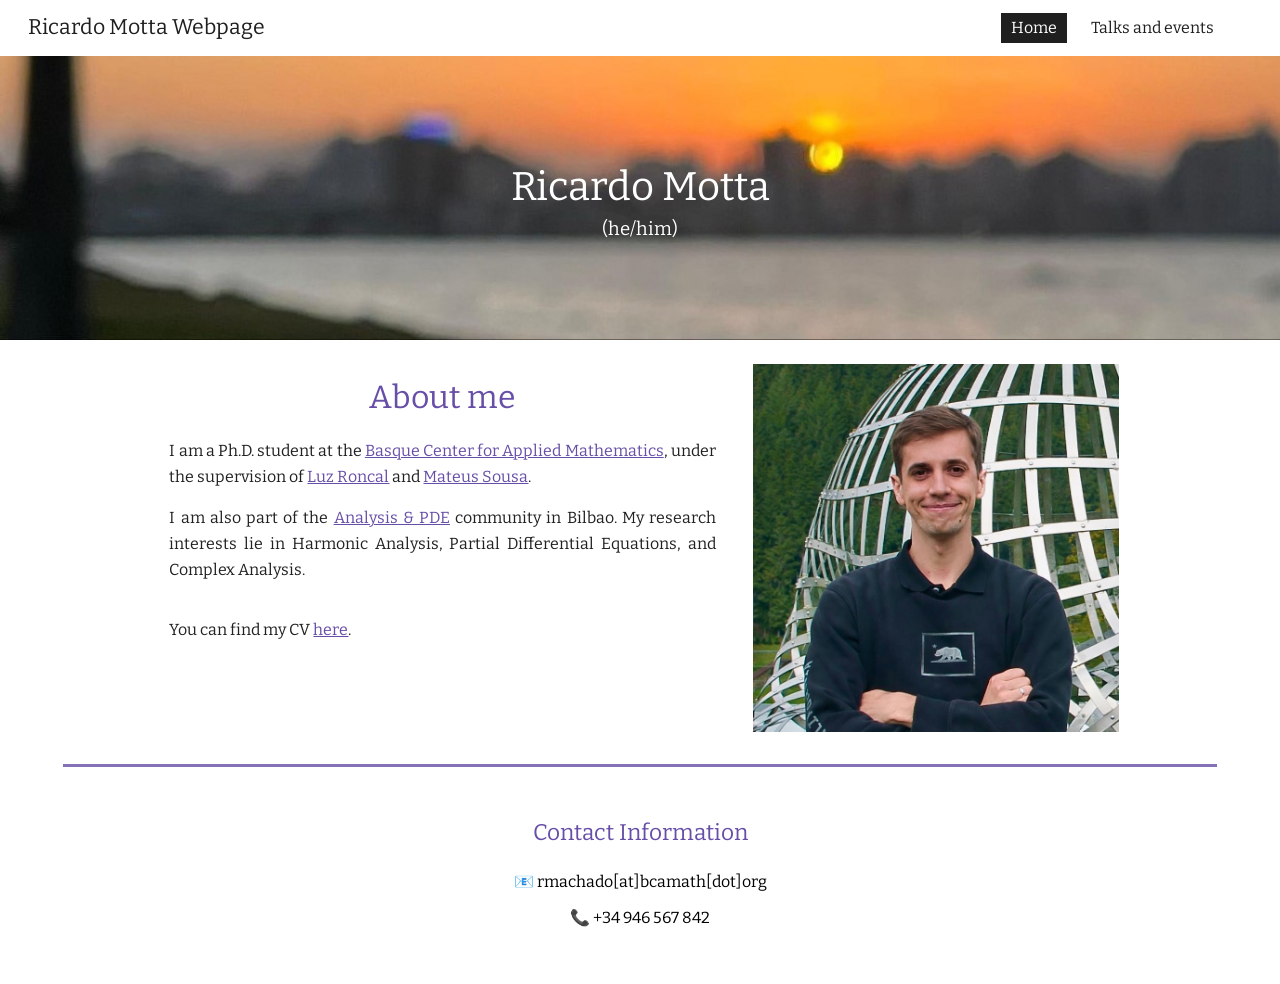
<file: index.html>
<!DOCTYPE html>
<html lang="en">

<head>
  <meta charset="utf-8">
  <meta name="viewport" content="width=device-width, initial-scale=1">
  <title>Ricardo Motta Webpage</title>
  <meta property="og:title" content="Ricardo Motta Webpage">
  <meta property="og:type" content="website">
  <link rel="stylesheet" href="assets/css/style.css">
  <script src="assets/js/main.js" defer></script>
</head>

<body>

  <!-- Top bar: site title and menu (the menu turns into a drawer on phones) -->
  <header class="topbar">
    <button class="menu-button" type="button" aria-label="Open menu" aria-expanded="false" aria-controls="menu">
      <svg viewBox="0 0 24 24" aria-hidden="true">
        <path d="M3 7h18M3 12h18M3 17h18" stroke="currentColor" stroke-width="2" fill="none" />
      </svg>
    </button>
    <a class="site-title" href="index.html">Ricardo Motta Webpage</a>
    <nav class="menu" id="menu" aria-label="Main menu">
      <ul>
        <li><a href="index.html" aria-current="page">Home</a></li>
        <li><a href="talks-and-events.html">Talks and events</a></li>
      </ul>
    </nav>
    <div class="backdrop"></div>
  </header>

  <main>

    <!-- Banner: to change the photo, change the file name below (leave out style="..." to use the default photo) -->
    <section class="banner" style="background-image: url('assets/images/homepg.jpg')">
      <div class="container">
        <div class="row">
          <div class="col col-12">
            <div class="box">
              <h1 class="banner-title">Ricardo Motta</h1>
              <p class="banner-subtitle">(he/him)</p>
            </div>
          </div>
        </div>
      </div>
    </section>

    <!-- About me (text on the left, photo on the right) -->
    <section class="section">
      <div class="container">
        <div class="row">
          <div class="col col-6">
            <div class="box">
              <h2 class="center">About me</h2>
              <p class="justify">I am a Ph.D. student at the <a href="https://www.bcamath.org/en" target="_blank"
                  rel="noopener">Basque Center for Applied Mathematics</a>, under the supervision of <a
                  href="https://sites.google.com/view/luzroncal" target="_blank" rel="noopener">Luz Roncal</a> and <a
                  href="https://sites.google.com/view/mateus-sousa" target="_blank" rel="noopener">Mateus Sousa</a>.</p>
              <p class="justify">I am also part of the <a href="https://sites.google.com/view/apdebilbao"
                  target="_blank" rel="noopener">Analysis &amp; PDE</a> community in Bilbao. My research interests lie
                in Harmonic Analysis, Partial Differential Equations, and Complex Analysis.</p>
              <br>
              <p>You can find my CV <a
                  href="https://drive.google.com/file/d/1EZCPPfzmLNRPBYPL_T8WK_rPiMproRxJ/view?usp=sharing"
                  target="_blank" rel="noopener">here</a>.</p>
            </div>
          </div>
          <div class="col col-4">
            <img class="photo" src="assets/images/profile.jpg" alt="Ricardo Motta">
          </div>
        </div>
      </div>
    </section>

    <!-- Divider line -->
    <section class="section divider-section">
      <div class="container">
        <div class="row">
          <div class="col col-12">
            <hr class="divider">
          </div>
        </div>
      </div>
    </section>

    <!-- Contact -->
    <section class="section">
      <div class="container">
        <div class="row">
          <div class="col col-10">
            <div class="box center contact">
              <h3>Contact Information</h3>
              <p>📧 rmachado[at]bcamath[dot]org</p>
              <p class="phone">📞 +34 946 567 842</p>
              <br>
            </div>
          </div>
        </div>
      </div>
    </section>

  </main>

</body>

</html>
</file>
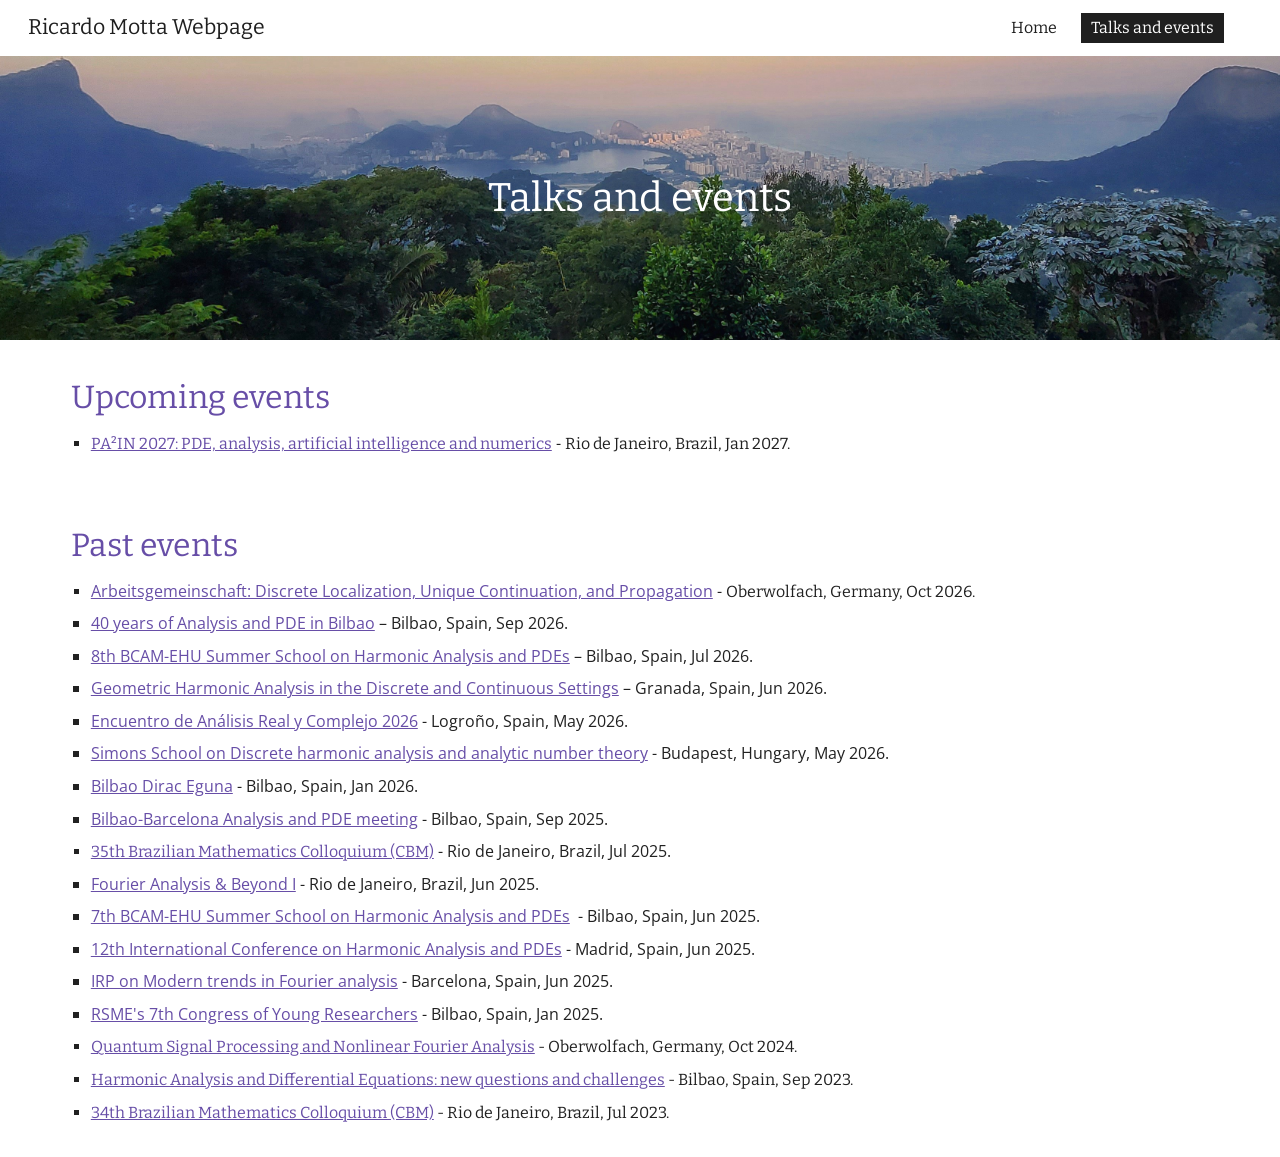
<file: talks-and-events.html>
<!DOCTYPE html>
<html lang="en">

<head>
  <meta charset="utf-8">
  <meta name="viewport" content="width=device-width, initial-scale=1">
  <title>Ricardo Motta Webpage - Talks and events</title>
  <meta property="og:title" content="Ricardo Motta Webpage - Talks and events">
  <meta property="og:type" content="website">
  <link rel="stylesheet" href="assets/css/style.css">
  <script src="assets/js/main.js" defer></script>
</head>

<body>

  <!-- Top bar: site title and menu (the menu turns into a drawer on phones) -->
  <header class="topbar">
    <button class="menu-button" type="button" aria-label="Open menu" aria-expanded="false" aria-controls="menu">
      <svg viewBox="0 0 24 24" aria-hidden="true">
        <path d="M3 7h18M3 12h18M3 17h18" stroke="currentColor" stroke-width="2" fill="none" />
      </svg>
    </button>
    <a class="site-title" href="index.html">Ricardo Motta Webpage</a>
    <nav class="menu" id="menu" aria-label="Main menu">
      <ul>
        <li><a href="index.html">Home</a></li>
        <li><a href="talks-and-events.html" aria-current="page">Talks and events</a></li>
      </ul>
    </nav>
    <div class="backdrop"></div>
  </header>

  <main>

    <!-- Banner -->
    <section class="banner">
      <div class="container">
        <div class="row">
          <div class="col col-12">
            <div class="box">
              <h1 class="banner-title">Talks and events</h1>
            </div>
          </div>
        </div>
      </div>
    </section>

    <!-- Upcoming events -->
    <section class="section">
      <div class="container">
        <div class="row">
          <div class="col col-12">
            <div class="box">
              <h2>Upcoming events</h2>
              <ul class="events">
                <li><a href="https://pa2inconference.pythonanywhere.com/" target="_blank" rel="noopener">PA²IN 2027:
                    PDE, analysis, artificial intelligence and numerics</a><span class="os"> - </span>Rio de Janeiro,
                  Brazil, Jan 2027.</li>
              </ul>
            </div>
          </div>
        </div>
      </div>
    </section>

    <!-- Past events: one <li> per event; class="os" marks text in the font Open Sans -->
    <section class="section">
      <div class="container">
        <div class="row">
          <div class="col col-12">
            <div class="box">
              <h2>Past events</h2>
              <ul class="events">
                <li><a class="os" href="https://www.mfo.de/www/activity/2641" target="_blank"
                    rel="noopener">Arbeitsgemeinschaft: Discrete Localization, Unique Continuation, and
                    Propagation</a><span class="os"> - </span>Oberwolfach, Germany, Oct 2026.</li>
                <li class="os"><a href="https://sites.google.com/view/apde-bilbao-40/home" target="_blank"
                    rel="noopener">40 years of Analysis and PDE in Bilbao</a> – Bilbao, Spain, Sep 2026.</li>
                <li class="os"><a href="https://sites.google.com/view/hapde2026/" target="_blank" rel="noopener">8th
                    BCAM-EHU Summer School on Harmonic Analysis and PDEs</a> – Bilbao, Spain, Jul 2026.</li>
                <li class="os"><a href="https://www.birs.ca/events/2026/5-day-workshops/26w5554" target="_blank"
                    rel="noopener">Geometric Harmonic Analysis in the Discrete and Continuous Settings</a> – Granada,
                  Spain, Jun 2026.</li>
                <li class="os"><a href="https://earco.unirioja.es/" target="_blank" rel="noopener">Encuentro de Análisis
                    Real y Complejo 2026</a> - Logroño, Spain, May 2026.</li>
                <li class="os"><a
                    href="https://site.pheedloop.com/event/summerschooldiscreteharmonicanalysisandanalyticnumbertheory/home/"
                    target="_blank" rel="noopener">Simons School on Discrete harmonic analysis and analytic number
                    theory</a> - Budapest, Hungary, May 2026.</li>
                <li class="os"><a href="https://www.basquequantum.eus/es/eventos/bilbao-dirac-eguna-2026"
                    target="_blank" rel="noopener">Bilbao Dirac Eguna</a> - Bilbao, Spain, Jan 2026.</li>
                <li class="os"><a href="https://www.bcamath.org/events/biobcnapde/en/" target="_blank"
                    rel="noopener">Bilbao-Barcelona Analysis and PDE meeting</a> - Bilbao, Spain, Sep 2025.</li>
                <li><a href="https://impa.br/evento/35o-coloquio-brasileiro-de-matematica/" target="_blank"
                    rel="noopener">35th Brazilian Mathematics Colloquium (CBM)</a><span class="os"> - Rio de Janeiro,
                    Brazil, Jul 2025.</span></li>
                <li class="os"><a href="https://sites.google.com/view/fab2025" target="_blank" rel="noopener">Fourier
                    Analysis &amp; Beyond I</a> - Rio de Janeiro, Brazil, Jun 2025.</li>
                <li class="os"><a href="https://sites.google.com/view/hapde2025" target="_blank" rel="noopener">7th
                    BCAM-EHU Summer School on Harmonic Analysis and PDEs</a> &nbsp;- Bilbao, Spain, Jun 2025.</li>
                <li class="os"><a href="https://www.icmat.es/congresos/2025/Escorial/index.php" target="_blank"
                    rel="noopener">12th International Conference on Harmonic Analysis and PDEs</a> - Madrid, Spain, Jun
                  2025.</li>
                <li class="os"><a href="https://www.crm.cat/irp-modern-trends-in-fourier-analysis/" target="_blank"
                    rel="noopener">IRP on Modern trends in Fourier analysis</a> - Barcelona, Spain, Jun 2025.</li>
                <li class="os"><a href="https://jovenes2025.rsme.es/index_en.html" target="_blank" rel="noopener">RSME's
                    7th Congress of Young Researchers</a> - Bilbao, Spain, Jan 2025.</li>
                <li><a href="https://www.mfo.de/occasion/2441/www_view" target="_blank" rel="noopener">Quantum Signal
                    Processing and Nonlinear Fourier Analysis</a> - Oberwolfach, Germany, Oct 2024.</li>
                <li><a href="https://sites.google.com/bcamath.org/hadeconference/home" target="_blank"
                    rel="noopener">Harmonic Analysis and Differential Equations: new questions and challenges</a> -
                  Bilbao, Spain, Sep 2023.</li>
                <li><a href="https://impa.br/eventos-do-impa/2023-2/34o-coloquio-brasileiro-de-matematica-cbm/"
                    target="_blank" rel="noopener">34th Brazilian Mathematics Colloquium (CBM)</a> - Rio de Janeiro,
                  Brazil, Jul 2023.</li>
              </ul>
            </div>
          </div>
        </div>
      </div>
    </section>

  </main>

</body>

</html>
</file>
<file: assets/css/style.css>
/* ==========================================================================
   Ricardo Motta - stylesheet
   Recreates the look of the original Google Site (theme "Impression").

   Colours used throughout (change them here):
     --accent  purple for headings, links and the divider line
     --text    body text
     --dark    site title, menu text and the highlighted menu item

   Page building blocks (see index.html):
     .topbar      fixed white bar with the site title and the menu
     .banner      large photo with the page title
     .section     a horizontal band of content
     .container   centres the content (max 1280px wide)
     .row / .col  columns; .col-12 = full width, .col-10, .col-6, .col-4
     .box         text block with a little inner padding
   ========================================================================== */

/* Fonts: local copies of Bitter and Open Sans (SIL Open Font License, see assets/fonts) */
@font-face {
  font-family: 'Bitter';
  font-style: normal;
  font-weight: 400;
  font-display: swap;
  src: url('../fonts/bitter-latin-ext.woff2') format('woff2');
  unicode-range: U+0100-02BA, U+02BD-02C5, U+02C7-02CC, U+02CE-02D7, U+02DD-02FF, U+0304, U+0308, U+0329, U+1D00-1DBF, U+1E00-1E9F, U+1EF2-1EFF, U+2020, U+20A0-20AB, U+20AD-20C4, U+2113, U+2C60-2C7F, U+A720-A7FF;
}
@font-face {
  font-family: 'Bitter';
  font-style: normal;
  font-weight: 400;
  font-display: swap;
  src: url('../fonts/bitter-latin.woff2') format('woff2');
  unicode-range: U+0000-00FF, U+0131, U+0152-0153, U+02BB-02BC, U+02C6, U+02DA, U+02DC, U+0304, U+0308, U+0329, U+2000-206F, U+20AC, U+2122, U+2191, U+2193, U+2212, U+2215, U+FEFF, U+FFFD;
}
@font-face {
  font-family: 'Bitter';
  font-style: normal;
  font-weight: 700;
  font-display: swap;
  src: url('../fonts/bitter-latin-ext.woff2') format('woff2');
  unicode-range: U+0100-02BA, U+02BD-02C5, U+02C7-02CC, U+02CE-02D7, U+02DD-02FF, U+0304, U+0308, U+0329, U+1D00-1DBF, U+1E00-1E9F, U+1EF2-1EFF, U+2020, U+20A0-20AB, U+20AD-20C4, U+2113, U+2C60-2C7F, U+A720-A7FF;
}
@font-face {
  font-family: 'Bitter';
  font-style: normal;
  font-weight: 700;
  font-display: swap;
  src: url('../fonts/bitter-latin.woff2') format('woff2');
  unicode-range: U+0000-00FF, U+0131, U+0152-0153, U+02BB-02BC, U+02C6, U+02DA, U+02DC, U+0304, U+0308, U+0329, U+2000-206F, U+20AC, U+2122, U+2191, U+2193, U+2212, U+2215, U+FEFF, U+FFFD;
}
@font-face {
  font-family: 'Open Sans';
  font-style: normal;
  font-weight: 400;
  font-display: swap;
  src: url('../fonts/open-sans-latin-ext.woff2') format('woff2');
  unicode-range: U+0100-02BA, U+02BD-02C5, U+02C7-02CC, U+02CE-02D7, U+02DD-02FF, U+0304, U+0308, U+0329, U+1D00-1DBF, U+1E00-1E9F, U+1EF2-1EFF, U+2020, U+20A0-20AB, U+20AD-20C4, U+2113, U+2C60-2C7F, U+A720-A7FF;
}
@font-face {
  font-family: 'Open Sans';
  font-style: normal;
  font-weight: 400;
  font-display: swap;
  src: url('../fonts/open-sans-latin.woff2') format('woff2');
  unicode-range: U+0000-00FF, U+0131, U+0152-0153, U+02BB-02BC, U+02C6, U+02DA, U+02DC, U+0304, U+0308, U+0329, U+2000-206F, U+20AC, U+2122, U+2191, U+2193, U+2212, U+2215, U+FEFF, U+FFFD;
}

:root {
  --accent: #674ea7;
  --text: #212121;
  --dark: #1f1f1f;
  --bar-height: 56px;
}

*, *::before, *::after { box-sizing: border-box; }

html {
  -webkit-text-size-adjust: 100%;
  text-size-adjust: 100%;
  scroll-padding-top: var(--bar-height);
}

body {
  margin: 0;
  background: #fff;
  color: var(--text);
  font-family: Bitter, Georgia, serif;
  font-size: 16px;
}

a { color: var(--accent); }

/* ---------- Top bar ---------- */

.topbar {
  position: fixed;
  top: 0;
  left: 0;
  right: 0;
  z-index: 20;
  display: flex;
  align-items: center;
  height: var(--bar-height);
  padding: 0 48px 0 16px;
  background: #fff;
  white-space: nowrap;
}

.site-title {
  display: inline-block;
  max-width: 380px;
  overflow: hidden;
  text-overflow: ellipsis;
  padding: 16px 12px;
  color: var(--dark);
  font-size: 21.3333px;           /* 16pt */
  line-height: 1;
  text-decoration: none;
}

.menu { margin-left: auto; }

.menu ul {
  display: flex;
  margin: 0;
  padding: 0;
  list-style: none;
}

.menu li {
  margin-right: 2px;
  padding: 10px 6px;
}

.menu li:hover { opacity: 0.7; }

.menu a {
  display: inline-block;
  padding: 0 10px;
  color: var(--dark);
  font-size: 16px;                /* 12pt */
  line-height: 1.88;
  text-decoration: none;
}

.menu a[aria-current="page"] {
  background: var(--dark);
  color: #fff;
}

.menu-button,
.backdrop { display: none; }

/* ---------- Banner (page title over a photo) ---------- */

.banner {
  position: relative;
  display: flex;
  align-items: center;
  height: 340px;
  padding: 112px 0 56px;          /* the top 56px sit under the fixed top bar */
  background-image: url("../images/banner.jpg");   /* default photo */
  background-position: left top;
  background-repeat: no-repeat;
  background-size: cover;
  color: #fff;
  text-align: center;
}

/* For a different photo on one page, put the image in assets/images/ and set it
   on that page's banner, directly in the HTML (nothing to change here):
   <section class="banner" style="background-image: url('assets/images/other.jpg')"> */

.banner .container { width: 100%; }

.banner-title {
  margin: 0;
  font-size: 40px;                /* 30pt */
  font-weight: 400;
  line-height: 64px;
}

.banner .banner-subtitle {
  margin: 0;
  font-size: 18.6667px;           /* 14pt */
  line-height: 1.164;
}

/* ---------- Sections, columns and text blocks ---------- */

.section { padding: 24px 0; }

.container {
  max-width: 1280px;
  margin: 0 auto;
  padding: 0 48px;
}

.row {
  display: flex;
  flex-wrap: wrap;
  align-items: flex-start;
  justify-content: center;
}

.col { padding: 0 1.25%; }
.col-12 { flex: 0 0 100%; max-width: 100%; }
.col-10 { flex: 0 0 83.3333%; max-width: 83.3333%; }
.col-6 { flex: 0 0 50%; max-width: 50%; }
.col-4 { flex: 0 0 33.3333%; max-width: 33.3333%; }

.box {
  padding: 8px;
  line-height: 1.15;              /* sets the height of an empty line (<br>) */
}

.box p {
  margin: 15px 0 0;
  line-height: 26px;
}

.box > :first-child { margin-top: 0; }

.center { text-align: center; }
.justify { text-align: justify; }

/* "Heading" text style */
h2 {
  margin: 0;
  color: var(--accent);
  font-size: 32px;                /* 24pt */
  font-weight: 400;
  line-height: 1.6;
}

/* "Subheading" text style */
h3 {
  margin: 0;
  color: var(--accent);
  font-size: 22.6667px;           /* 17pt */
  font-weight: 400;
  line-height: 1.6;
}

.photo {
  display: block;
  width: 100%;
  height: auto;
}

.divider-section { padding: 0; }

.divider {
  height: 3px;
  margin: 8px 0 7px;
  border: 0;
  background: var(--accent);
  opacity: 0.8;
}

/* Contact block on the home page */
.contact h3 { line-height: 2.4; }

.box.contact p {
  margin: 0;
  color: #000;
  line-height: 41.6px;
}

.box.contact p.phone { line-height: 31.2px; }

/* Event list on the talks page */
.events {
  margin: 6.6667px 0 0;
  padding: 0;
  list-style: square;
}

.events li {
  margin: 6.6667px 0 0 20px;
  padding-top: 2px;
  line-height: 23.92px;
}

.events li:first-child { margin-top: 0; }

/* Text that used the font "Open Sans" in the original */
.os { font-family: "Open Sans", Arial, sans-serif; }

/* ---------- Phones and small tablets ---------- */

@media (max-width: 767px) {
  .topbar { padding: 0 0 0 36px; }

  .site-title { font-size: 20px; }  /* 15pt */

  .menu-button {
    display: block;
    position: fixed;
    top: 0;
    left: 0;
    z-index: 3;
    width: 48px;
    height: var(--bar-height);
    padding: 16px 12px;
    border: 0;
    background: #fff;
    color: var(--dark);
    cursor: pointer;
  }

  .menu-button svg {
    display: block;
    width: 24px;
    height: 24px;
  }

  /* The menu becomes a drawer that slides in from the left */
  .menu {
    position: fixed;
    top: 0;
    left: -100%;
    z-index: 2;
    width: 250px;
    max-width: 80%;
    height: 100%;
    overflow-y: auto;
    padding-top: var(--bar-height);
    background: #fff;
    white-space: normal;
    visibility: hidden;
    transition: left 0.5s cubic-bezier(0.4, 0, 0.2, 1) 0.125s, visibility 0s 0.625s;
  }

  .menu-open .menu {
    left: 0;
    visibility: visible;
    transition: left 0.5s cubic-bezier(0.4, 0, 0.2, 1);
  }

  .menu ul { display: block; }

  .menu li {
    margin: 20px 0 0;
    padding: 0 6px 0 36px;
  }

  .menu a {
    max-width: 90%;
    margin: 0 12px 0 4px;
    padding: 0 6px;
    line-height: normal;
  }

  .menu a[aria-current="page"] { font-weight: 600; }

  .backdrop {
    display: block;
    position: fixed;
    top: 0;
    left: 0;
    z-index: 1;
    width: 0;
    height: 100%;
    background: #000;
    opacity: 0;
    transition: opacity 0.5s, width 0s 0.5s;
  }

  .menu-open .backdrop {
    width: 100%;
    opacity: 0.5;
    transition: opacity 0.5s;
  }

  .banner-title {
    font-size: 36px;
    line-height: 57.6px;
  }

  .section,
  .divider-section { padding: 0; }

  .container {
    max-width: 544px;
    padding: 0 5px;
  }

  .col { padding: 24px 2.5%; }
  .col-12, .col-10, .col-6 { flex-basis: 100%; max-width: 100%; }
  .col-4 { flex-basis: 66.6667%; max-width: 66.6667%; }

  h2 {
    font-size: 29.3333px;         /* 22pt */
  }

  .divider { margin-bottom: 0; }
}

@media (max-width: 479px) {
  .site-title { max-width: calc(100vw - 56px); }

  .col { padding: 24px 3.75%; }
  .col-4 { flex-basis: 100%; max-width: 100%; }
}
</file>
